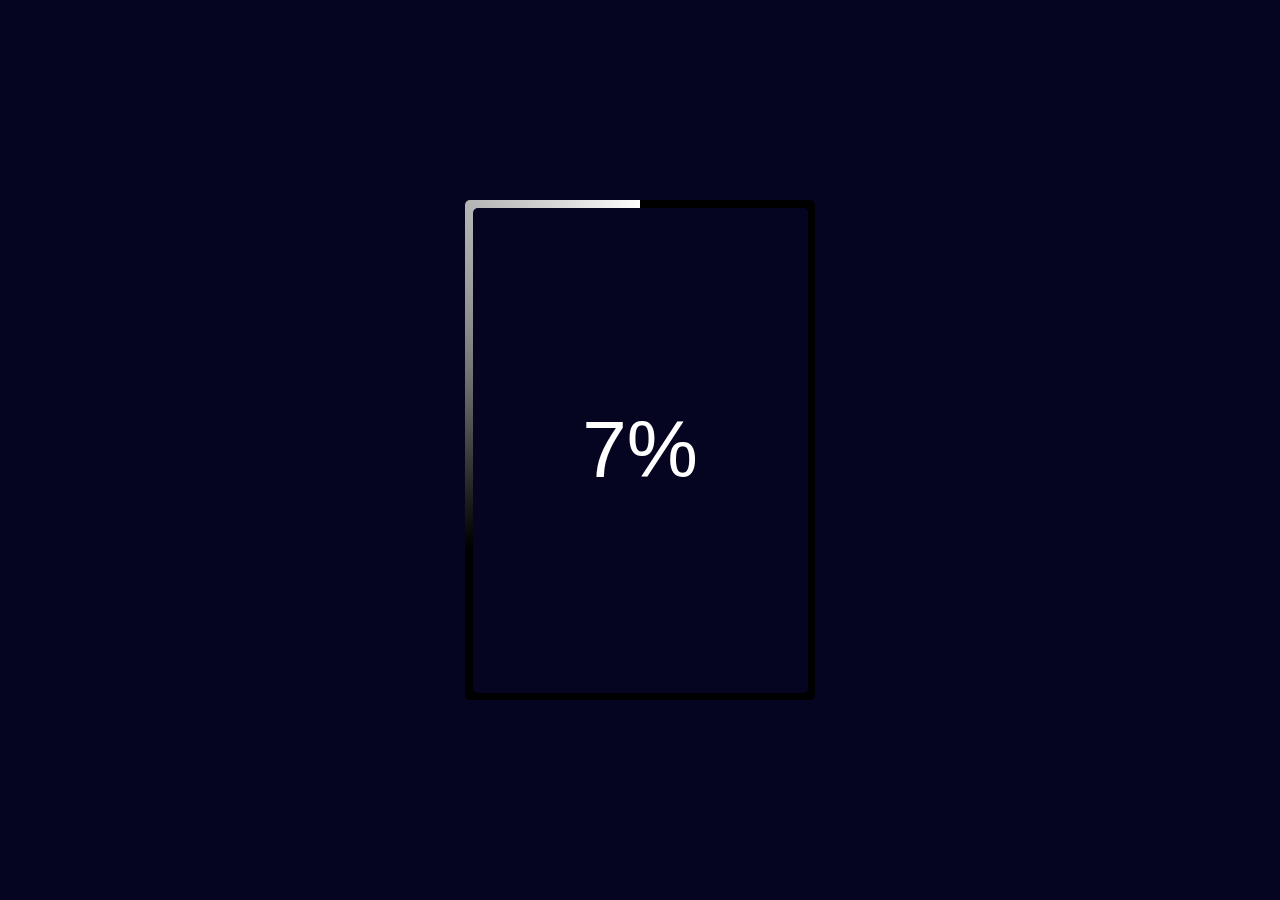
<file: 1 - Loading Animation/index.html>
<!DOCTYPE html>
<html lang="en">
<head>
     <meta charset="UTF-8">
     <meta name="viewport" content="width=device-width, initial-scale=1.0">
     <title>Loading Animation</title>
     <link rel="stylesheet" href="style.css">
     <script src="script.js" defer></script>
</head>
<body>
     <div class="container">
          <div class="overlay" id="percent">0%</div>
     </div>
</body>
</html>
</file>
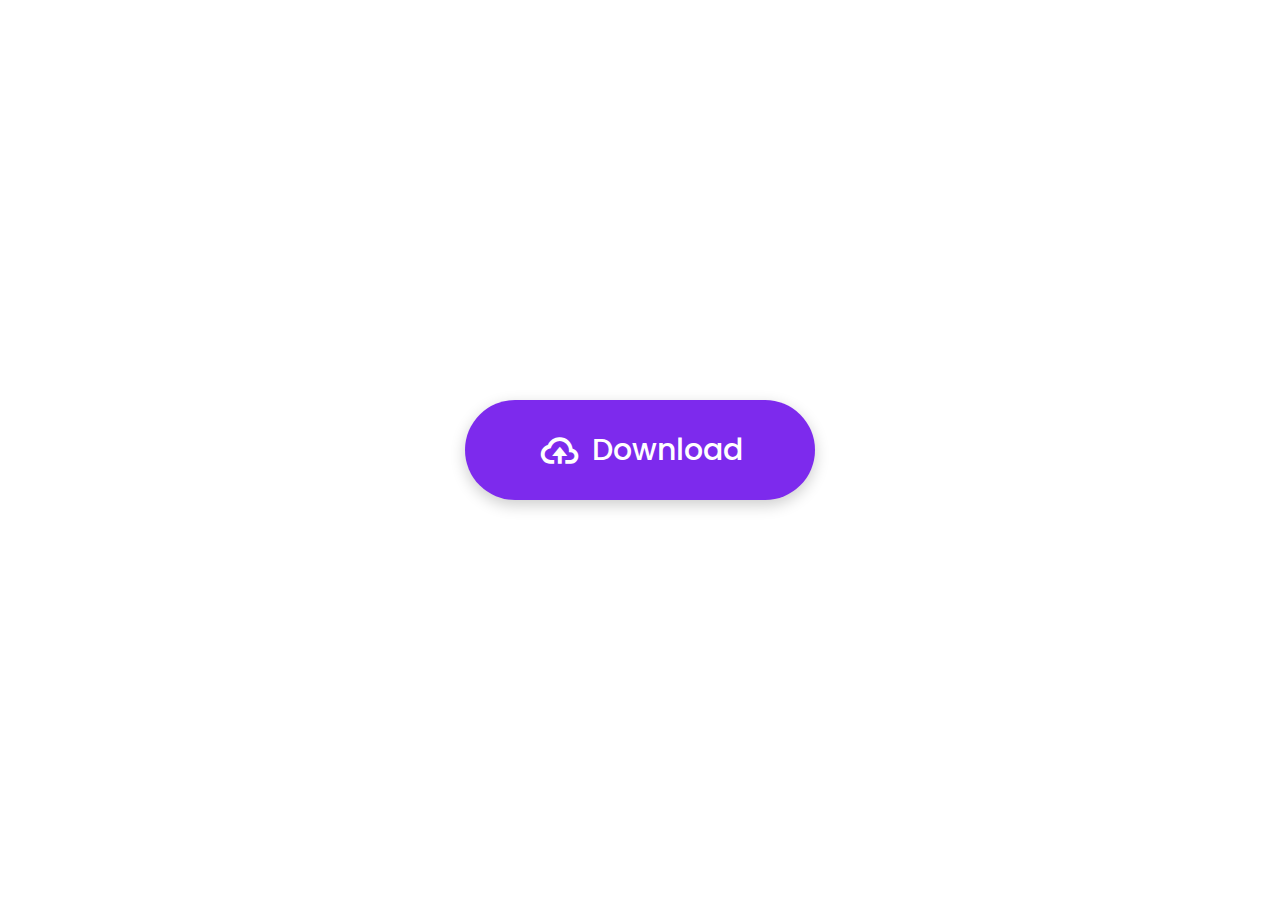
<file: 3 - Download Button/index.html>
<!DOCTYPE html>
<html lang="en">
<head>
     <meta charset="UTF-8">
     <meta name="viewport" content="width=device-width, initial-scale=1.0">
     <title>Download Button with Progress Bar</title>
     <link rel="stylesheet" href="style.css">
     <link href='https://unpkg.com/boxicons@2.1.4/css/boxicons.min.css' rel='stylesheet'>
     <script src="script.js" defer></script>
</head>
<body>
     <div class="button">
          <div class="content">
               <i class='bx bx-cloud-upload'></i>
               <span class="button-text">Download</span>
          </div>
     </div>
</body>
</html>
</file>
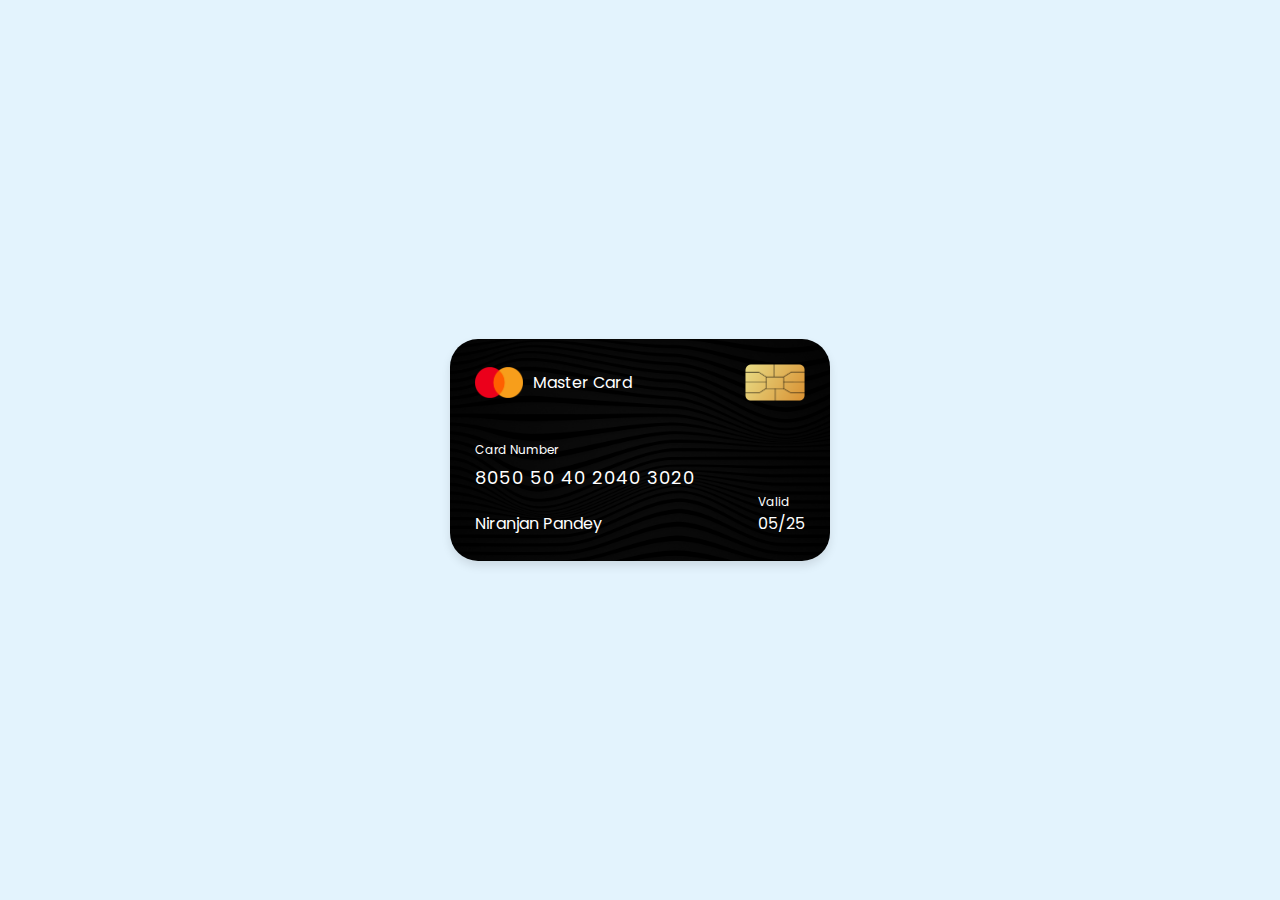
<file: 4 - Credit Card/index.html>
<!DOCTYPE html>
<html lang="en">
<head>
     <meta charset="UTF-8">
     <meta name="viewport" content="width=device-width, initial-scale=1.0">
     <title>Credit Card UI Design</title>
     <link rel="stylesheet" href="style.css">
</head>
<body>
     <div class="container"> 
          <header>
               <span class="logo">
                    <img src="Images/logo.png" alt="Logo">
                    <h5>Master Card</h5>
               </span>

               <img src="Images/chip.png" alt="Chip" class="chip">
          </header>

          <div class="card-details">
               <div class="name-number">
                    <h6>Card Number</h6>
                    <h5 class="number">8050 50 40 2040 3020</h5>
                    <h5 class="name">Niranjan Pandey</h5>
               </div>

               <div class="valid-date">
                    <h6>Valid</h6>
                    <h5>05/25</h5>
               </div>
          </div>
     </div>
</body>
</html>
</file>
<file: 1 - Loading Animation/style.css>
* {
     margin: 0;
     padding: 0;
     box-sizing: border-box;
     font-family: 'Segoe UI', Tahoma, Geneva, Verdana, sans-serif;
}

body {
     background: rgb(5, 5, 34);
     height: 100vh;
     display: flex;
     align-items: center;
     justify-content: center;
}

.container {
     position: relative;
     height: 500px;
     width: 350px;
     background: #fff;
     border-radius: 5px;
     display: flex;
     align-items: center;
     justify-content: center;
     overflow: hidden;
}

.container.active {
     background: #000;
}

.container:before {
     content: "";
     position: absolute;
     height: 750px;
     width: 650px;
     background: conic-gradient(transparent, transparent, transparent, #fff);
     animation: move 3s linear infinite;
}

@keyframes move {
     0% {
          transform: rotate(0deg);
     }

     100% {
          transform: rotate(360deg);
     }
}

.container .overlay {
     position: absolute;
     height: 485px;
     width: 335px;
     background: rgb(5, 5, 34);
     color: #fff;
     border-radius: 5px;
     font-size: 80px;
     display: flex;
     align-items: center;
     justify-content: center;
}
</file>
<file: 3 - Download Button/style.css>
@import url('https://fonts.googleapis.com/css2?family=Poppins:wght@300;400;500;600;700;800;900&display=swap');

:root {
     font-size: 62.5%;
}

* {
     margin: 0;
     padding: 0;
     box-sizing: border-box;
     font-family: 'Poppins', sans-serif;
     font-size: 1.6rem;
}

body {
     height: 100vh;
     display: flex;
     align-items: center;
     justify-content: center;
}

.button {
     position: relative;
     height: 100px;
     width: 350px;
     background: #7D2AED;
     color: #fff;
     border-radius: 5rem;
     box-shadow: 0px 5px 15px rgba(0, 0, 0, 0.2);
     transition: all 0.5s cubic-bezier(0.68, -0.550, 0.265, 1.55);
     overflow: hidden;
}

.button.active {
     height: 20px;
     width: 500px;
}

.button.active:before {
     animation: layer 5s ease-in-out forwards;
}

@keyframes layer {
     100% {
          left: 0%;
     }
}

.button::before {
     content: "";
     position: absolute;
     left: -100%;
     height: 100%;
     width: 100%;
     border-radius: 5rem;
     background: #6e45a4;
}

.button .content {
     height: 100%;
     width: 100%;
     display: flex;
     align-items: center;
     justify-content: center;
     transition: all 0.2s ease;
     transition-delay: 0.2s;
}

.button.active .content {
     transform: translateY(60px);
}

.content i {
     font-size: 4.5rem;
}
.content .button-text {
     color: #fff;
     font-size: 3rem;
     font-weight: 500;
     margin-left: 1rem;
}
</file>
<file: 4 - Credit Card/style.css>
@import url('https://fonts.googleapis.com/css2?family=Poppins:wght@300;400;500;600&display=swap');

* {
     margin: 0;
     padding: 0;
     box-sizing: border-box;
     font-family: 'Poppins', sans-serif;
}

body {
     min-height: 100vh;
     display: flex;
     align-items: center;
     justify-content: center;
     background-color: #e3f3fd;
}

.container {
     position: relative;
     background-image: url(Images/bg.png);
     background-size: cover;
     padding: 25px;
     border-radius: 28px;
     max-width: 380px;
     width: 100%;
     box-shadow: 0 5px 10px rgba(0,0,0,0.1);
}

header, .logo {
     display: flex;
     align-items: center;
     justify-content: space-between;
}

.logo img {
     width: 48px;
     margin-right: 10px;
}

h5 {
     font-size: 16px;
     font-weight: 400;
     color: #fff;
}

h5.number {
     margin-top: 5px;
     font-size: 18px;
     letter-spacing: 1px;
}

h5.name {
     margin-top: 20px;
}

h6 {
     color: #fff;
     font-size: 12px;
     font-weight: 400;
}

header .chip {
     width: 60px;
}

.container .card-details {
     margin-top: 40px;
     display: flex;
     justify-content: space-between;
     align-items: flex-end;

}
</file>
